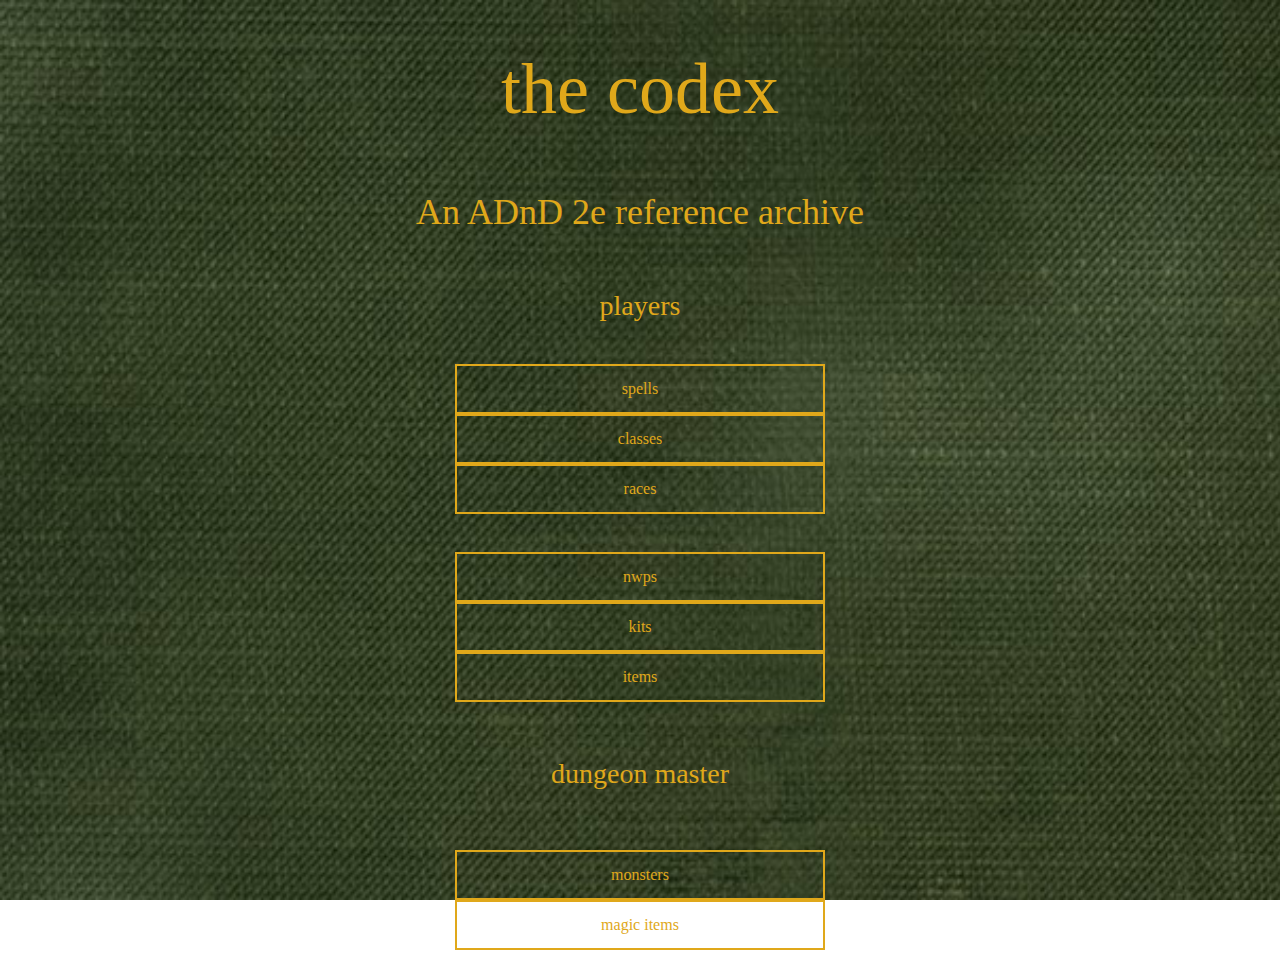
<file: index.html>
<!DOCTYPE html>
<html lang="en">
    <head >
        <meta charset="utf-8">
        <meta name="viewport" content="width=device-width">
        <meta name="description" content="An ADnD 2e reference archive">
        <meta name="keywords" content="ADnD 2e,2e,RPG,TTRPG">
        <meta name="author" content="moi">
        <link href="style.css" rel="stylesheet" type="text/css" >
        <title>The Codex</title>
        <style>
            body {
            background-image: url('green.jpg');
            background-repeat: no-repeat;
            background-attachment: fixed;
            background-size: cover;
            }
        </style> 
    </head>
    <body>
        <h1 class="font1">the codex</h1>
        <p class="font2">An ADnD 2e reference archive</p>
        <p class="font3">players</p>
        
        <div class="center">
            <a href="spells.html">spells</a>
            <a href="spells.html">classes</a>
            <a href="spells.html">races</a>
        </div>
        <br>
        <div class="center">
            <a href="spells.html">nwps</a>
            <a href="spells.html">kits</a>
            <a href="spells.html">items</a>
        </div>
        <br>
        <p class="font3">dungeon master</p>
        <br>
        <div class="center">
            <a href="spells.html">monsters</a>
            <a href="spells.html">magic items</a>
        </div>
        <!--<script src="script.js"></script>-->
    </body>
</html>
</file>
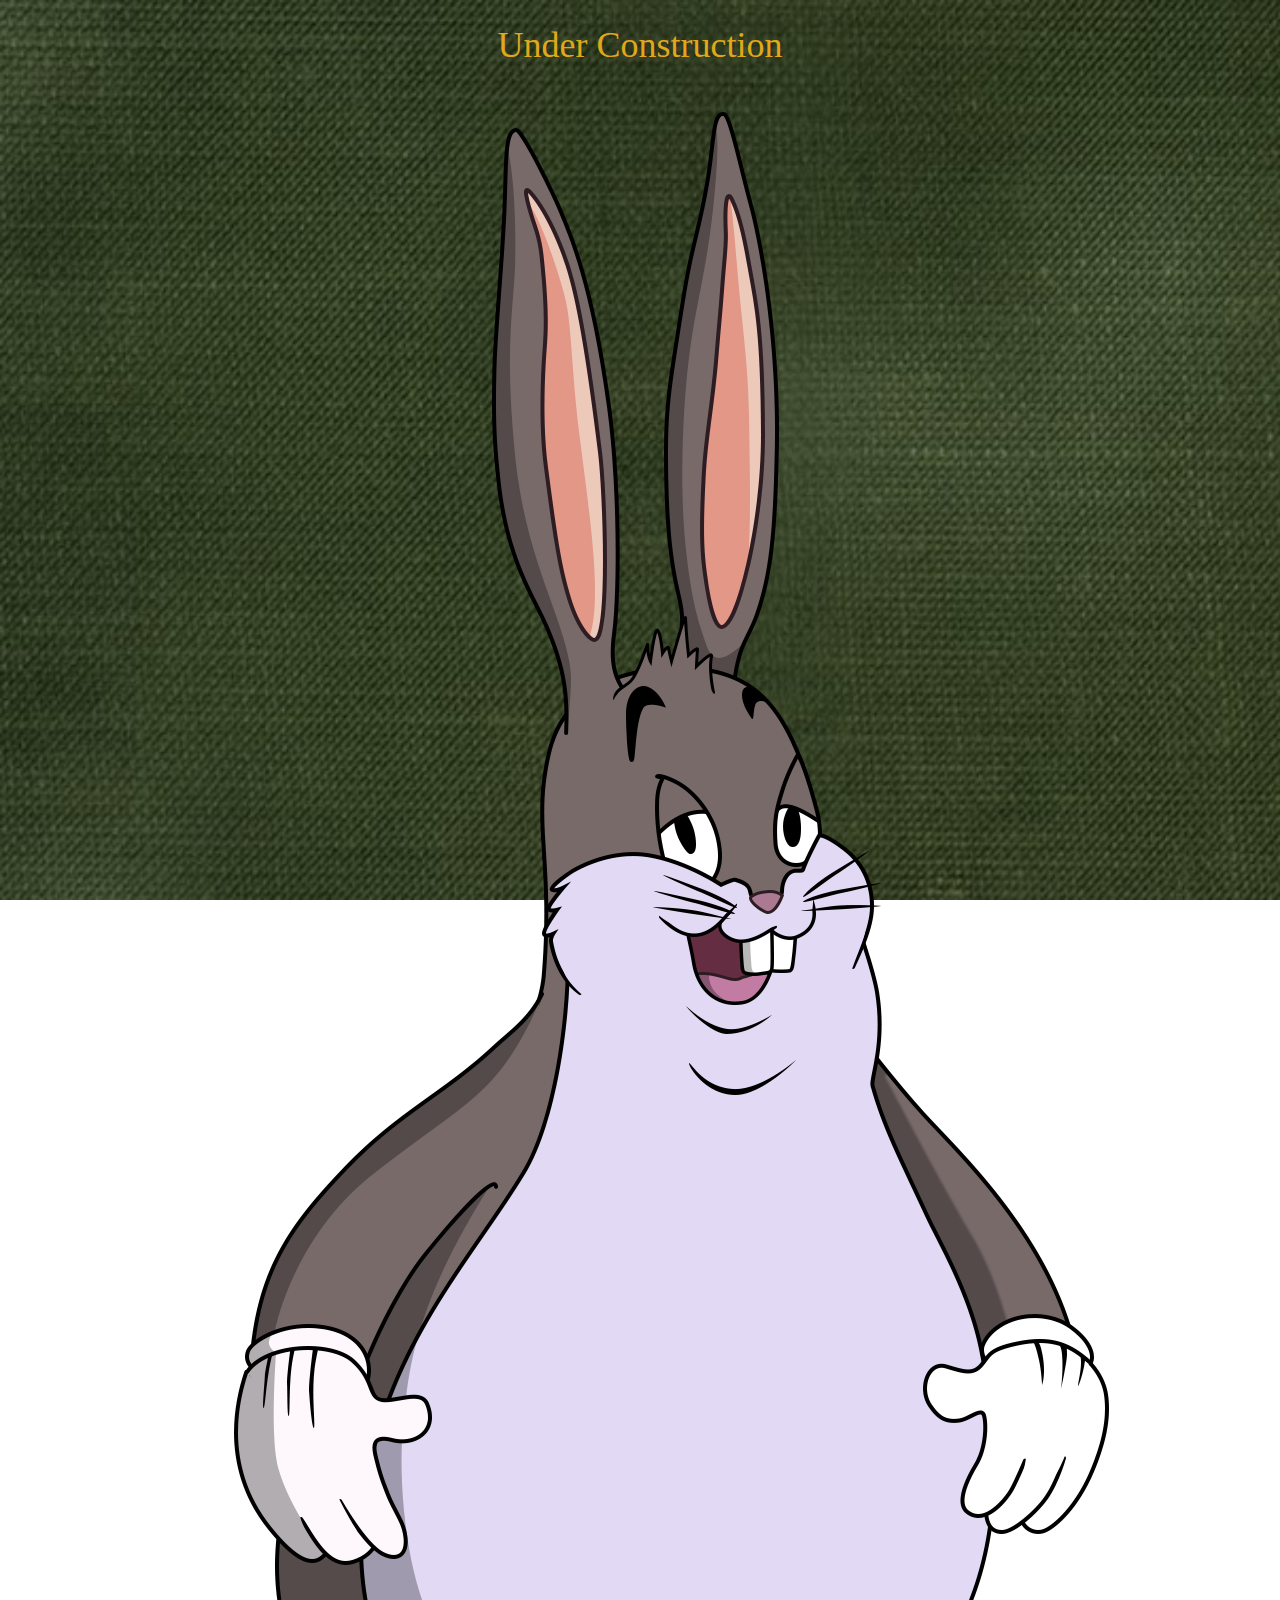
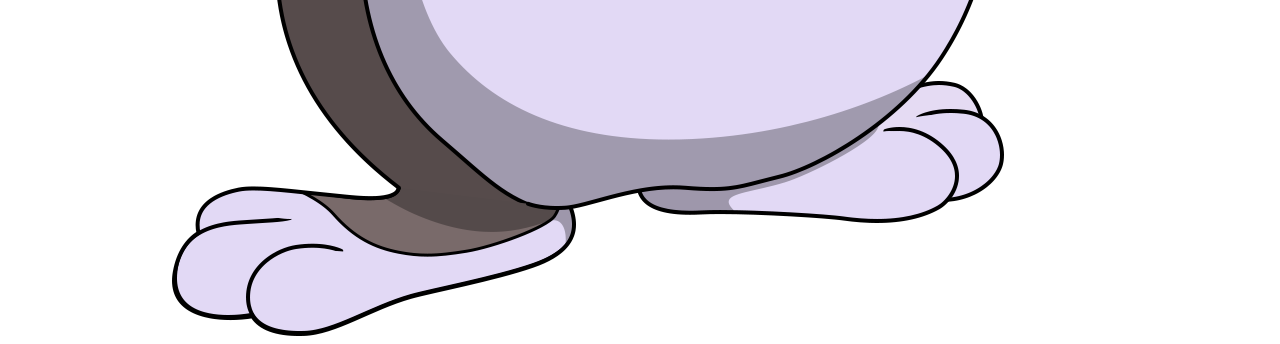
<file: spells.html>
<!DOCTYPE html>
<html lang="en">
    <head >
        <meta charset="utf-8">
        <meta name="viewport" content="width=device-width">
        <meta name="description" content="An ADnD 2e reference archive">
        <meta name="keywords" content="ADnD 2e,2e,RPG,TTRPG">
        <meta name="author" content="moi">
        <link href="style.css" rel="stylesheet" type="text/css" >
        <title>:^)</title>
        <style>
            body {
            background-image: url('green.jpg');
            background-repeat: no-repeat;
            background-attachment: fixed;
            background-size: cover;
            }
        </style> 
    </head>
    <body>
        <h1 class="font2">Under Construction</h1>
        <img class="pic" src="chungus.png">
        <!--<script src="script.js"></script>-->
    </body>
</html>
</file>
<file: style.css>
.font1{
    
    height: 95.0px;
    font-family: Algerian;
    font-size: 72.0px;
    font-weight: 400;
    color: #E0A81A;
    text-align:center;
} 
.font2{
    height: 63.0px;
    font-family: Algerian;
    font-size: 36.0px;
    font-weight: 400;
    color: #E0A81A;
    text-align:center;
}
.font3{
    height: 36.0px;
    font-family: Algerian;
    font-size: 28.0px;
    font-weight: 400;
    color: #E0A81A;
    text-align: center;
}
a:link, a:visited {
    background-color: #e0a81a00;
    border: 2px solid #E0A81A;
    color: #E0A81A;
    padding: 14px 25px;
    text-align: center;
    font-family: Algerian;
    text-decoration: none;
    display: block;
    margin-left: auto;
    margin-right: auto;
    width: 50%;
}
a:hover, a:active {
    background-color: #E0A81A;
    color: white;
}
.center {
    margin: auto;
    width: 50%;
    padding: 10px;
}
.pic{
    display: block;
    height: 50%;
    margin-left: auto;
    margin-right: auto;
}
</file>
